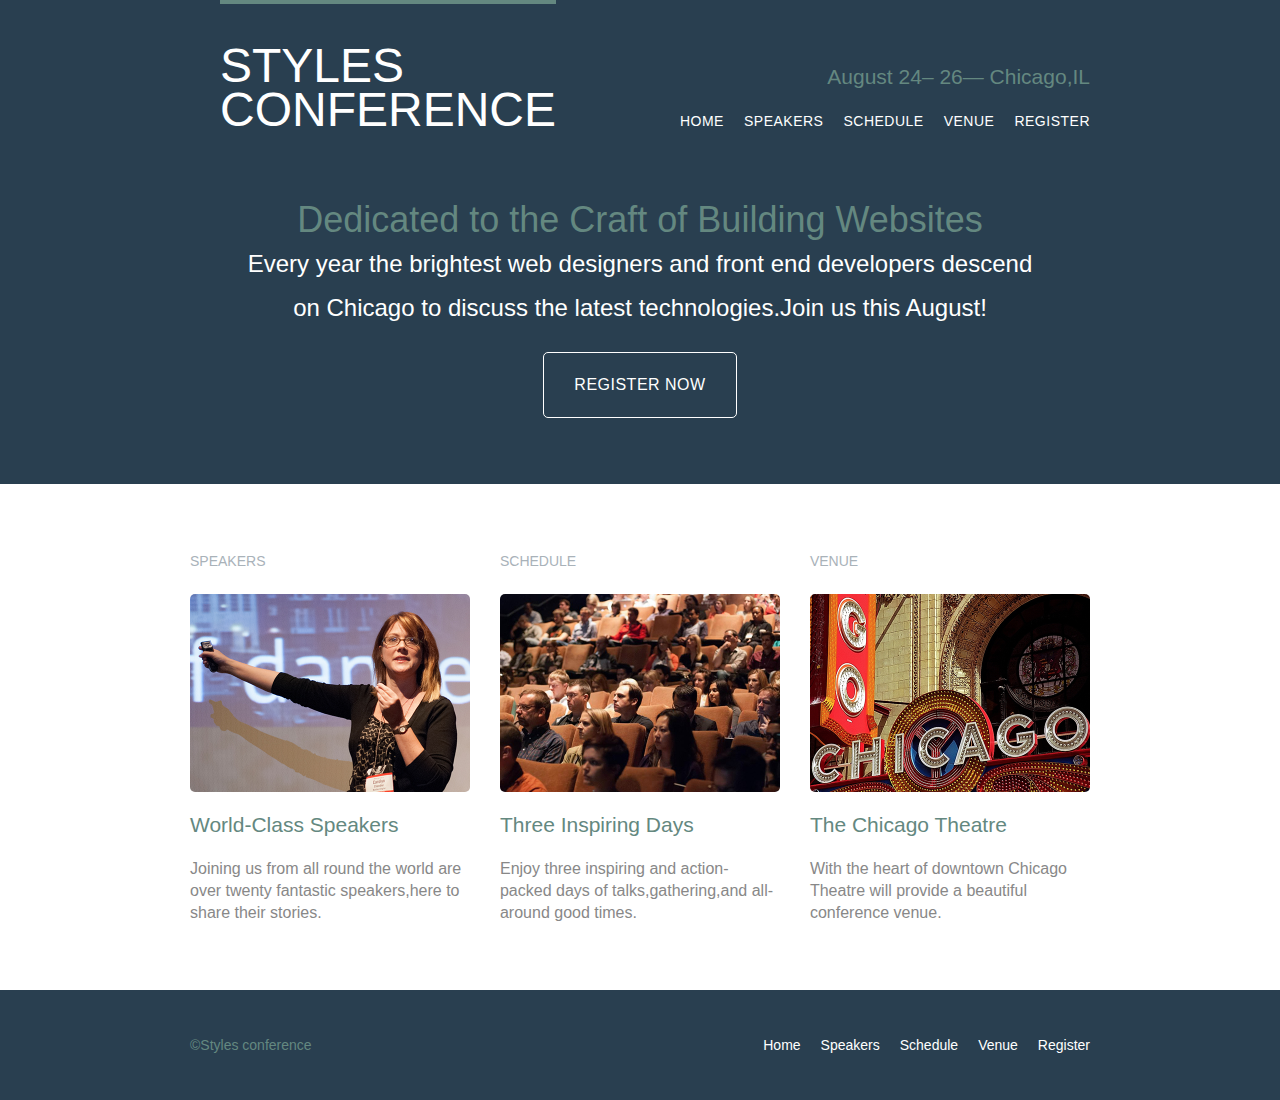
<file: index.html>
<!DOCTYPE html>
<html lang="eng">
<head>
<meta charset="utf-8">
<title> Style conference </title>
<link rel="stylesheet" type="text/css" href="assets/stylesheets/main.css">
</head>

<body>
<header class="primary-header container group">
<section class="container">
<h1 class="logo">
<a href="index.html"> Styles<br> conference </a>
 </h1>
 </section>
<h3 class="tagline">August 24&ndash; 26&mdash; Chicago,IL</h3>
<nav class="nav primary-nav">
<uL>
<li><a href="index.html">Home</a></li><!--
--><li><a href="speakers.html"> Speakers</a></li><!--
--><li><a href="schedule.html"> Schedule</a></li><!--
--><Li><a href="venue.html"> Venue</a></Li><!--
--><li><a href="register.html">Register</a></li>
</uL>
 </nav>
</header>

<section class="hero container">
<h2>Dedicated to the Craft of Building Websites</h2>
<p>Every year the brightest web designers and front end developers descend on Chicago to discuss the latest technologies.Join us this August!</p>
<a href="speakers.html">
<a class="btn btn-alt" href="register.html">Register now</a>
</section>
<section class="row">
<div class="grid">

<!--Speakers-->

<section class="teaser col-1-3">
<h5>Speakers</h5>
<a href="speakers.html">
<img src="assets/images/home/speakers.jpg" alt="Professional Speaker">
<h3>World-Class Speakers</h3>
</a>
<p>Joining us from all round the world are over twenty fantastic speakers,here to share their stories.</p>
</section><!--
      Schedule
 --><section class="teaser col-1-3">
 <h5>Schedule</h5>
 <a href="shedule.html">
 <img src="assets/images/home/schedule.jpg" alt="Professional Schedule">
 <h3>Three Inspiring Days</h3>
 </a>
 <p>Enjoy three inspiring and action-packed days of talks,gathering,and all-around good times.</p>
 </section><!--

       Venue
   --><section class="teaser col-1-3">
   <h5>Venue</h5>
   <a href="venue.html">
   <img src="assets/images/home/venue.jpg" alt="Professional Venue">
   <h3>The Chicago Theatre</h3>
   </a>
   <p>With the heart of downtown Chicago Theatre will provide a beautiful conference venue.</p>
   </section>
   </div>
   </section>

<footer class="primary-footer container group">
<small> &copy;Styles conference</small>
<nav class="nav">
<uL>
<li><a href="index.html"> Home</a></li><!--
--><li><a href="speakers.html"> Speakers</a></li><!--
--><li><a href="schedule.html"> Schedule</a></li><!--
--><li><a href="venue.html"> Venue </a></li><!--
--><li><a href="register.html">Register</a></li>
</uL>
</nav>
</footer>
</body>
</html>
</file>
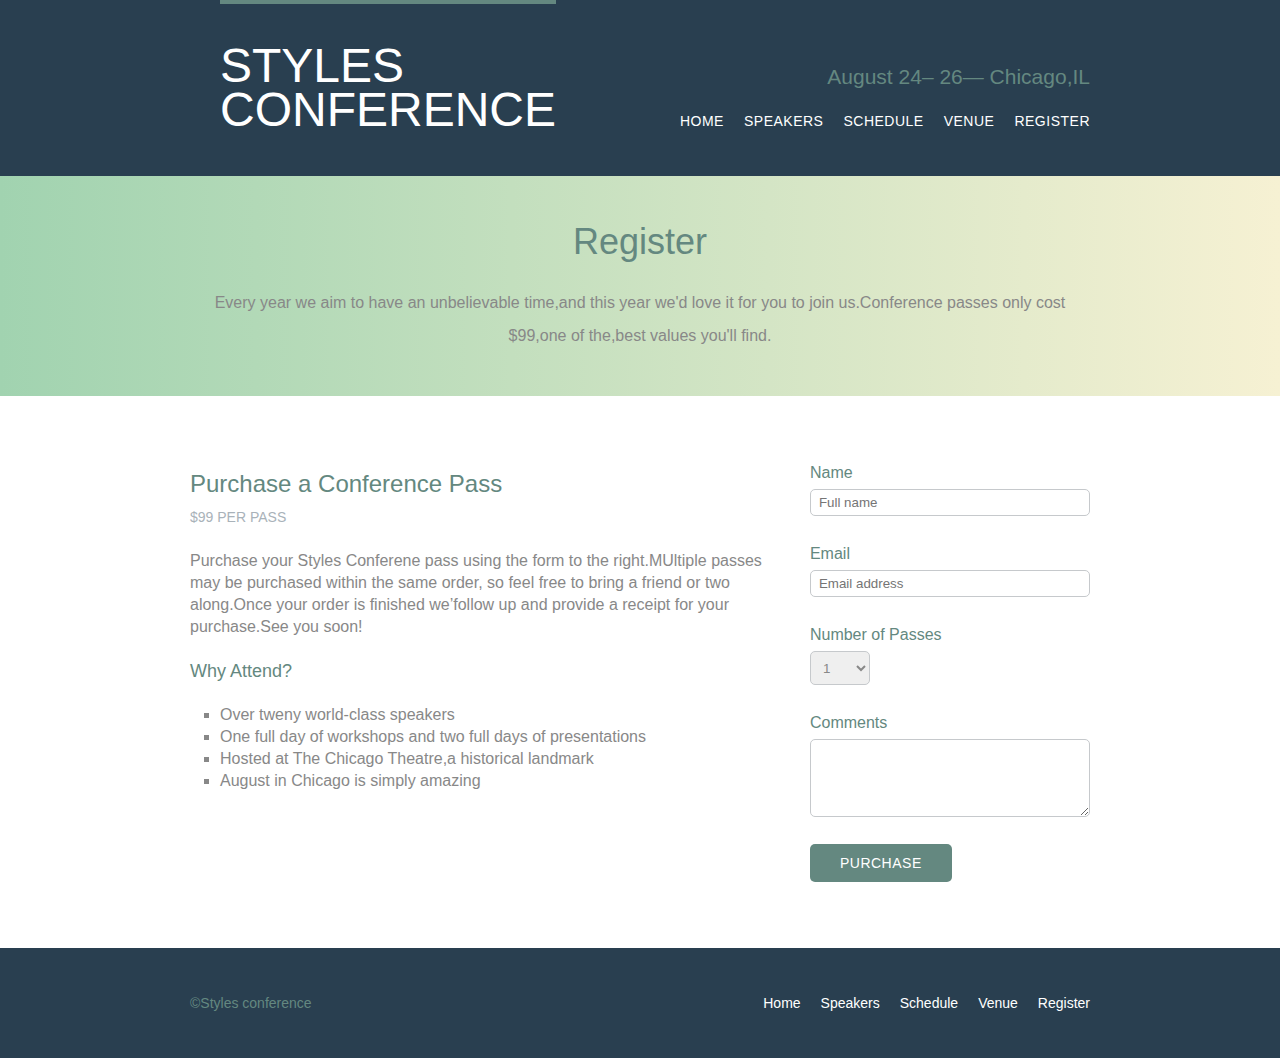
<file: register.html>
<!DOCTYPE html>
<html lang="eng">
<head>
<meta charset="utf-8">
<title> Style conference </title>
<link rel="stylesheet" type="text/css" href="assets/stylesheets/main.css">
</head>

<body>
<header class="primary-header container group">
<section class="container">
<h1 class="logo">
<a href="index.html"> Styles<br> conference </a>
 </h1>
 </section>
<h3 class="tagline">August 24&ndash; 26&mdash; Chicago,IL</h3>
<nav class="nav primary-nav">
<uL>
<li><a href="index.html">Home</a></li><!--
--><li><a href="speakers.html"> Speakers</a></li><!--
--><li><a href="schedule.html"> Schedule</a></li><!--
--><Li><a href="venue.html"> Venue</a></Li><!--
--><li><a href="register.html">Register</a></li>
</uL>
 </nav>
</header>
<section class="row-alt">
<div class="lead container">
<h1>Register</h1>
<p>Every year we aim to have an unbelievable time,and this year we'd love it for you to join us.Conference passes only cost $99,one of the,best values you'll find.</p>
</div>
</section>
<section class="row">
<div class="grid">
<section class="col-2-3">
<h2>Purchase a Conference Pass</h2>
<h5>$99 per Pass</h5>
<p>Purchase your Styles Conferene pass using the form to the right.MUltiple passes may be purchased within the same order, so feel free to bring a friend or two along.Once your order is finished we&#8217;follow up and provide a receipt for your purchase.See you soon!</p>
<h4>Why Attend?</h4>

<ul class="why-attend">
<li>Over tweny world-class speakers</li>
<li>One full day of workshops and two full days of presentations</li>
<li>Hosted at The Chicago Theatre,a historical landmark</li>
<li>August in Chicago is simply amazing</li>
</ul>
</section><!--

--><form class="col-1-3" action="#" method="post">
<fieldset class="register-group">
	<label>
		Name
		<input type="text" name="name" placeholder="Full name" required>
	</label>
	<label>
		Email
		<input type="text" name="email" placeholder="Email address" required>
	</label>
	<label>
		Number of Passes
		<select name="quantity" required>
		<option value="1" selected>1</option>
		<option value="2">2</option>
		<option value="3">3</option>
		<option value="4">4</option>
		<option value="5">5</option>
		</select>
	</label>
	<label>
		Comments
	<textarea name="comments"></textarea>
	</label>
</fieldset>
<input class="btn btn-default"type="submit" name="submit" value="Purchase">
</form>

</div>
</section>


<footer class="primary-footer container group">
<small> &copy;Styles conference</small>
<nav class="nav">
<uL>
<li><a href="index.html"> Home</a></li><!--
--><li><a href="speakers.html"> Speakers</a></li><!--
--><li><a href="schedule.html"> Schedule</a></li><!--
--><li><a href="venue.html"> Venue </a></li><!--
--><li><a href="register.html">Register</a></li>
</uL>
</nav>
</footer>
</body>
</html>
</file>
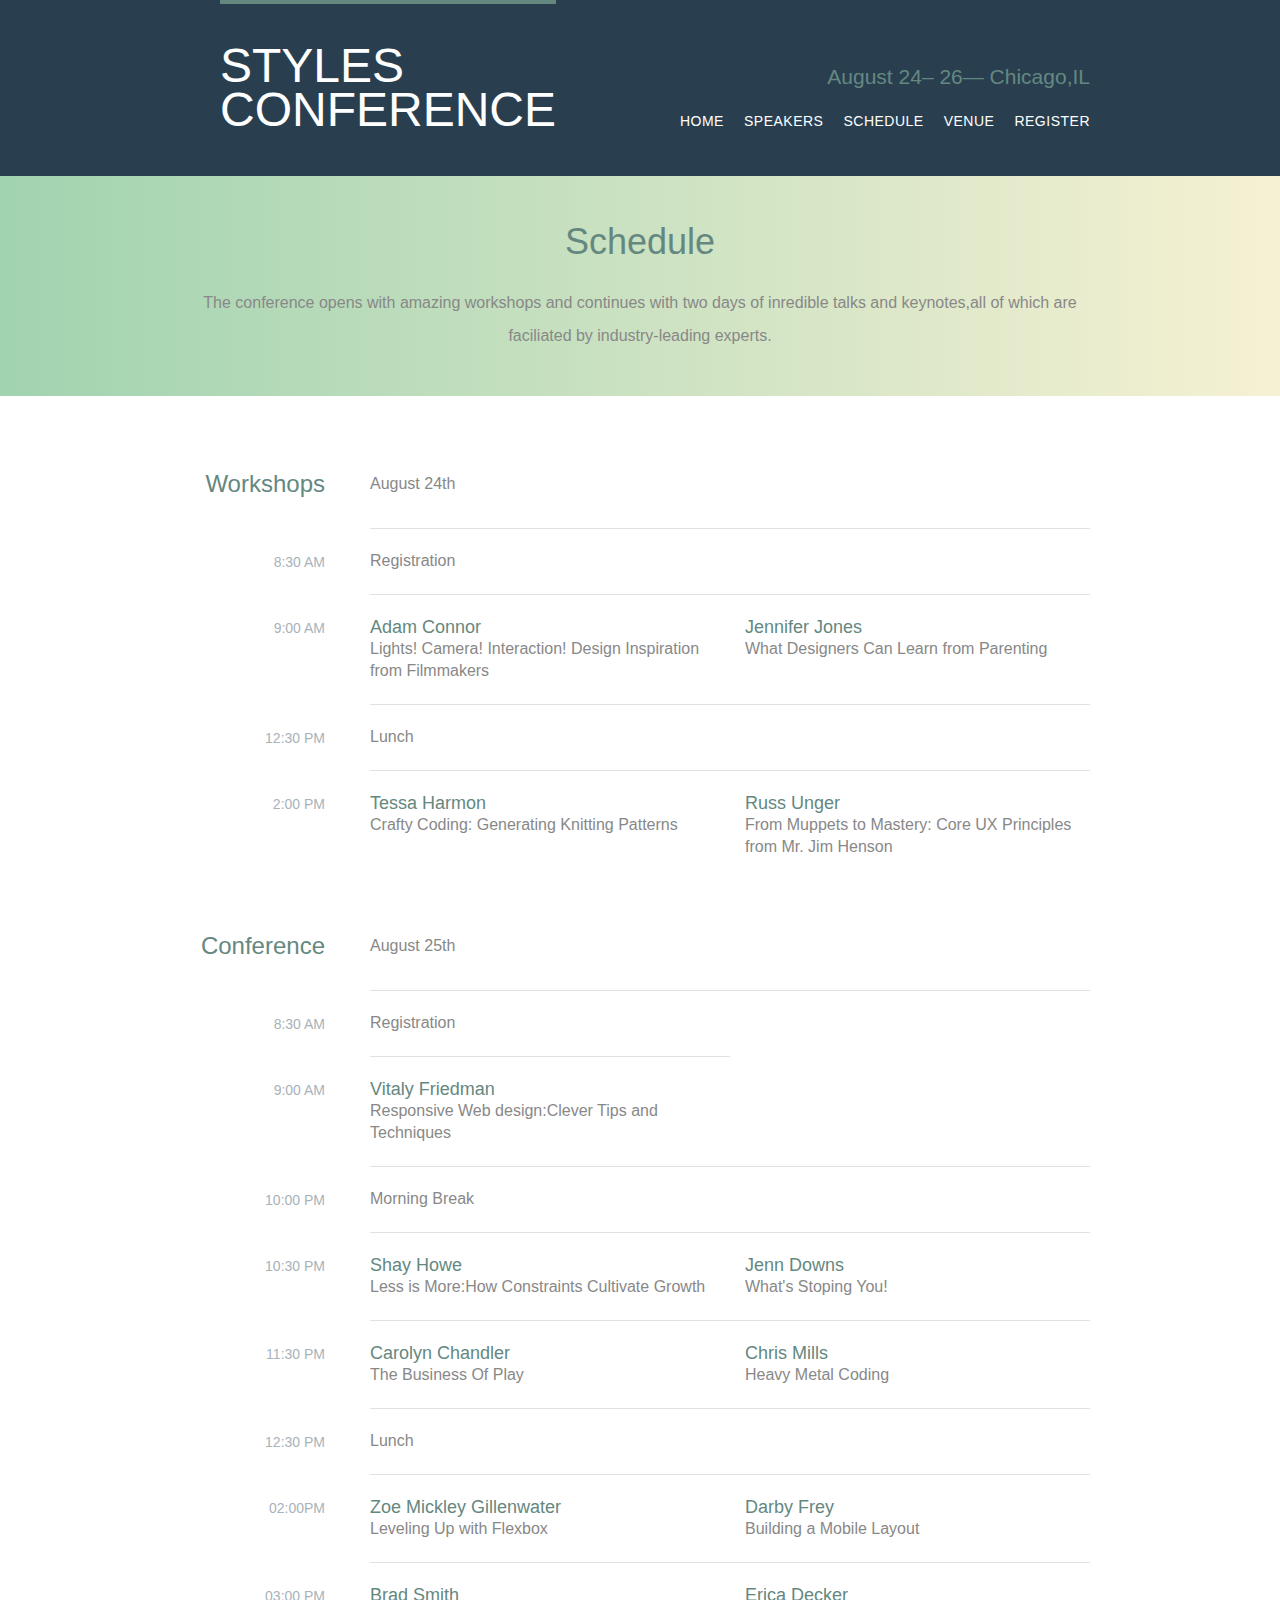
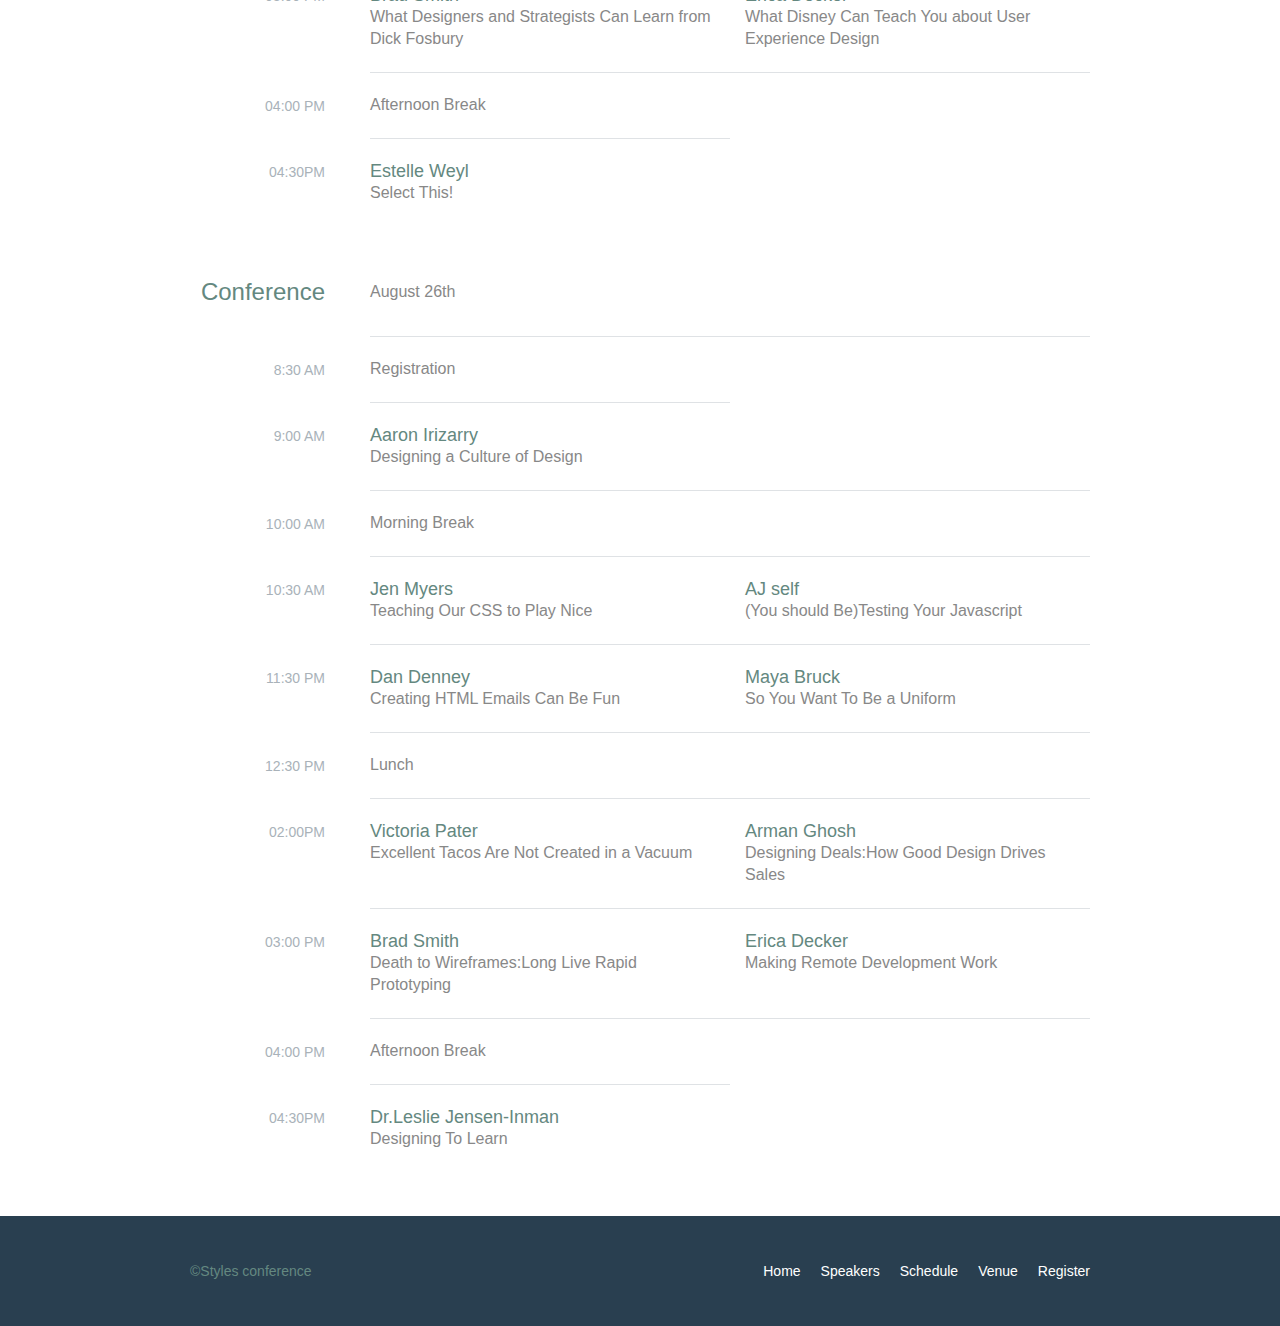
<file: schedule.html>
<!DOCTYPE html>
<html lang="eng">
<head>
<meta charset="utf-8">
<title> Style conference </title>
<link rel="stylesheet" type="text/css" href="assets/stylesheets/main.css">
</head>
<body>
<header class="primary-header container group">
<section class="container">
<h1 class="logo">
<a href="index.html"> Styles<br> conference </a>
 </h1>
 </section>
<h3 class="tagline">August 24&ndash; 26&mdash; Chicago,IL</h3>
<nav class="nav primary-nav">
<uL>
<li><a href="index.html">Home</a></li><!--
--><li><a href="speakers.html"> Speakers</a></li><!--
--><li><a href="schedule.html"> Schedule</a></li><!--
--><Li><a href="venue.html"> Venue</a></Li><!--
--><li><a href="register.html">Register</a></li>
</uL>
 </nav>
</header>
<section class="row-alt">
<div class="lead container">
<h1>Schedule</h1>
<p>The conference opens with amazing workshops and continues with two days of inredible talks and keynotes,all of which are faciliated by industry-leading experts.</p>
</div>
</section>

<section class="row">
<div class="container">

<table>
  <thead>
    <tr>
      <th scope="row">
        Workshops
      </th>
      <td colspan="2">
        August 24th
      </td>
    </tr>
  </thead>
  <tbody>
    <tr>
      <th scope="row">
        <time datetime="08:30:00">8:30 AM</time>
      </th>
      <td colspan="2">
        Registration
      </td>
    </tr>
    <tr>
      <th scope="row">
        <time datetime="09:00:00">9:00 AM</time>
      </th>
      <td>
        <a href="speakers.html#adam-connor">
          <h4>Adam Connor</h4>
          Lights! Camera! Interaction! Design Inspiration from Filmmakers
        </a>
      </td>
      <td>
        <a href="speakers.html#jennifer-jones">
          <h4>Jennifer Jones</h4>
          What Designers Can Learn from Parenting
        </a>
      </td>
    </tr>
    <tr>
      <th scope="row">
        <time datetime="12:30:00">12:30 PM</time>
      </th>
      <td colspan="2">
        Lunch
      </td>
    </tr>
    <tr>
      <th scope="row">
        <time datetime="14:00">2:00 PM</time>
      </th>
      <td>
        <a href="speakers.html#tessa-harmon">
          <h4>Tessa Harmon</h4>
          Crafty Coding: Generating Knitting Patterns
        </a>
      </td>
      <td>
        <a href="speakers.html#russ-unger">
          <h4>Russ Unger</h4>
          From Muppets to Mastery: Core UX Principles from Mr. Jim Henson
        </a>
      </td>
    </tr>
  </tbody>
</table>


<table>
  <thead>
    <tr>
      <th scope="row">
        Conference
      </th>
      <td colspan="2">
        August 25th
      </td>
    </tr>
  </thead>
  <tbody>
    <tr>
      <th scope="row">
        <time datetime="08:30:00">8:30 AM</time>
      </th>
      <td colspan="2">
        Registration
      </td>
    </tr>
    <tr>
      <th scope="row">
        <time datetime="09:00:00">9:00 AM</time>
      </th>
      <td>
        <a href="speakers.html#vitaly-friedman">
          <h4>Vitaly Friedman</h4>
         Responsive Web design:Clever Tips and Techniques
        </a>
      </td>
      
    </tr>
    <tr>
      <th scope="row">
        <time datetime="10:00:00">10:00 PM</time>
      </th>
      <td colspan="2">
        Morning Break
      </td>
    </tr>
    <tr>
      <th scope="row">
        <time datetime="10:30">10:30 PM</time>
      </th>
      <td>
        <a href="speakers.html#shay-howe">
          <h4>Shay Howe</h4>
          Less is More:How Constraints Cultivate Growth
        </a>
      </td>
      <td>
        <a href="speakers.html#jenn-downs">
          <h4>Jenn Downs</h4>
         What's Stoping You!
        </a>
      </td>
    </tr>
<tr>
      <th scope="row">
        <time datetime="11:30">11:30 PM</time>
      </th>
      <td>
        <a href="speakers.html#carolyn-chandler">
          <h4>Carolyn Chandler</h4>
          The Business Of Play
        </a>
      </td>
      <td>
        <a href="speakers.html#chris-mills">
          <h4>Chris Mills</h4>
        Heavy Metal Coding
        </a>
      </td>
    </tr>
 <tr>
      <th scope="row">
        <time datetime="12:30:00">12:30 PM</time>
      </th>
      <td colspan="2">
        Lunch
      </td>
    </tr>
<tr>
      <th scope="row">
        <time datetime="14:00:00">02:00PM</time>
      </th>
      <td>
        <a href="speakers.html#zoe mickley gillenwater">
          <h4>Zoe Mickley Gillenwater</h4>
         Leveling Up with Flexbox
        </a>
      </td>
      <td>
        <a href="speakers.html#darby-frey">
          <h4>Darby Frey</h4>
       Building a Mobile Layout
        </a>
      </td>
    </tr>
<tr>
      <th scope="row">
        <time datetime="15:00:00">03:00 PM</time>
      </th>
      <td>
        <a href="speakers.html#brad-smith">
          <h4>Brad Smith</h4>
          What Designers and Strategists Can Learn from Dick Fosbury
        </a>
      </td>
      <td>
        <a href="speakers.html#erica-decker">
          <h4>Erica Decker</h4>
        What Disney Can Teach You about User Experience Design
        </a>
      </td>
    </tr>
<tr>
      <th scope="row">
        <time datetime="04:00:00">04:00 PM</time>
      </th>
      <td colspan="2">
        Afternoon Break
      </td>
    </tr>
    <tr>
      <th scope="row">
        <time datetime="04:30:00">04:30PM</time>
      </th>
      <td>
        <a href="speakers.html#estelle-weyl">
          <h4>Estelle Weyl</h4>
         Select This!
        </a>
      </td>
      
    </tr>
    </tbody>
    </table>



<table>
  <thead>
    <tr>
      <th scope="row">
        Conference
      </th>
      <td colspan="2">
        August 26th
      </td>
    </tr>
  </thead>
  <tbody>
    <tr>
      <th scope="row">
        <time datetime="08:30:00">8:30 AM</time>
      </th>
      <td colspan="2">
        Registration
      </td>
    </tr>
    <tr>
      <th scope="row">
        <time datetime="09:00:00">9:00 AM</time>
      </th>
      <td>
        <a href="speakers.html#aaron-irizarry">
          <h4>Aaron Irizarry</h4>
         Designing a Culture of Design
        </a>
      </td>
      
    </tr>
    <tr>
      <th scope="row">
        <time datetime="10:00:00">10:00 AM</time>
      </th>
      <td colspan="2">
        Morning Break
      </td>
    </tr>
    <tr>
      <th scope="row">
        <time datetime="10:30">10:30 AM</time>
      </th>
      <td>
        <a href="speakers.html#jen-myers">
          <h4>Jen Myers</h4>
         Teaching Our CSS to Play Nice
        </a>
      </td>
      <td>
        <a href="speakers.html#ajself">
          <h4>AJ self</h4>
        (You should Be)Testing Your Javascript
        </a>
      </td>
    </tr>
<tr>
      <th scope="row">
        <time datetime="11:30">11:30 PM</time>
      </th>
      <td>
        <a href="speakers.html#dan-denney">
          <h4>Dan Denney</h4>
          Creating HTML Emails Can Be Fun
        </a>
      </td>
      <td>
        <a href="speakers.html#maya-bruck">
          <h4>Maya Bruck</h4>
        So You Want To Be a Uniform
        </a>
      </td>
    </tr>
 <tr>
      <th scope="row">
        <time datetime="12:30:00">12:30 PM</time>
      </th>
      <td colspan="2">
        Lunch
      </td>
    </tr>
<tr>
      <th scope="row">
        <time datetime="14:00:00">02:00PM</time>
      </th>
      <td>
        <a href="speakers.html#victoria-pater">
          <h4>Victoria Pater</h4>
         Excellent Tacos Are Not Created in a Vacuum
        </a>
      </td>
      <td>
        <a href="speakers.html#arman-ghosh">
          <h4>Arman Ghosh</h4>
       Designing Deals:How Good Design Drives Sales
        </a>
      </td>
    </tr>
<tr>
      <th scope="row">
        <time datetime="15:00:00">03:00 PM</time>
      </th>
      <td>
        <a href="speakers.html#berman-painter">
          <h4>Brad Smith</h4>
          Death to Wireframes:Long Live Rapid Prototyping
        </a>
      </td>
      <td>
        <a href="speakers.html#candi-lemoine">
          <h4>Erica Decker</h4>
        Making Remote Development Work       
        </a>
      </td>
    </tr>
<tr>
      <th scope="row">
        <time datetime="04:00:00">04:00 PM</time>
      </th>
      <td colspan="2">
        Afternoon Break
      </td>
    </tr>
    <tr>
      <th scope="row">
        <time datetime="04:30:00">04:30PM</time>
      </th>
      <td>
        <a href="speakers.html#"dr.leslie-jensen-inman>
          <h4>Dr.Leslie Jensen-Inman</h4>
         Designing To Learn
        </a>
      </td>
      
    </tr>
</tbody>
</table>


</div>
	
</section>

<footer class="primary-footer container group">
<small> &copy;Styles conference</small>
<nav class="nav">
<uL>
<li><a href="index.html"> Home</a></li><!--
--><li><a href="speakers.html"> Speakers</a></li><!--
--><li><a href="schedule.html"> Schedule</a></li><!--
--><li><a href="venue.html"> Venue </a></li><!--
--><li><a href="register.html">Register</a></li>
</uL>
</nav>
</footer>
</body>
</html>
</file>
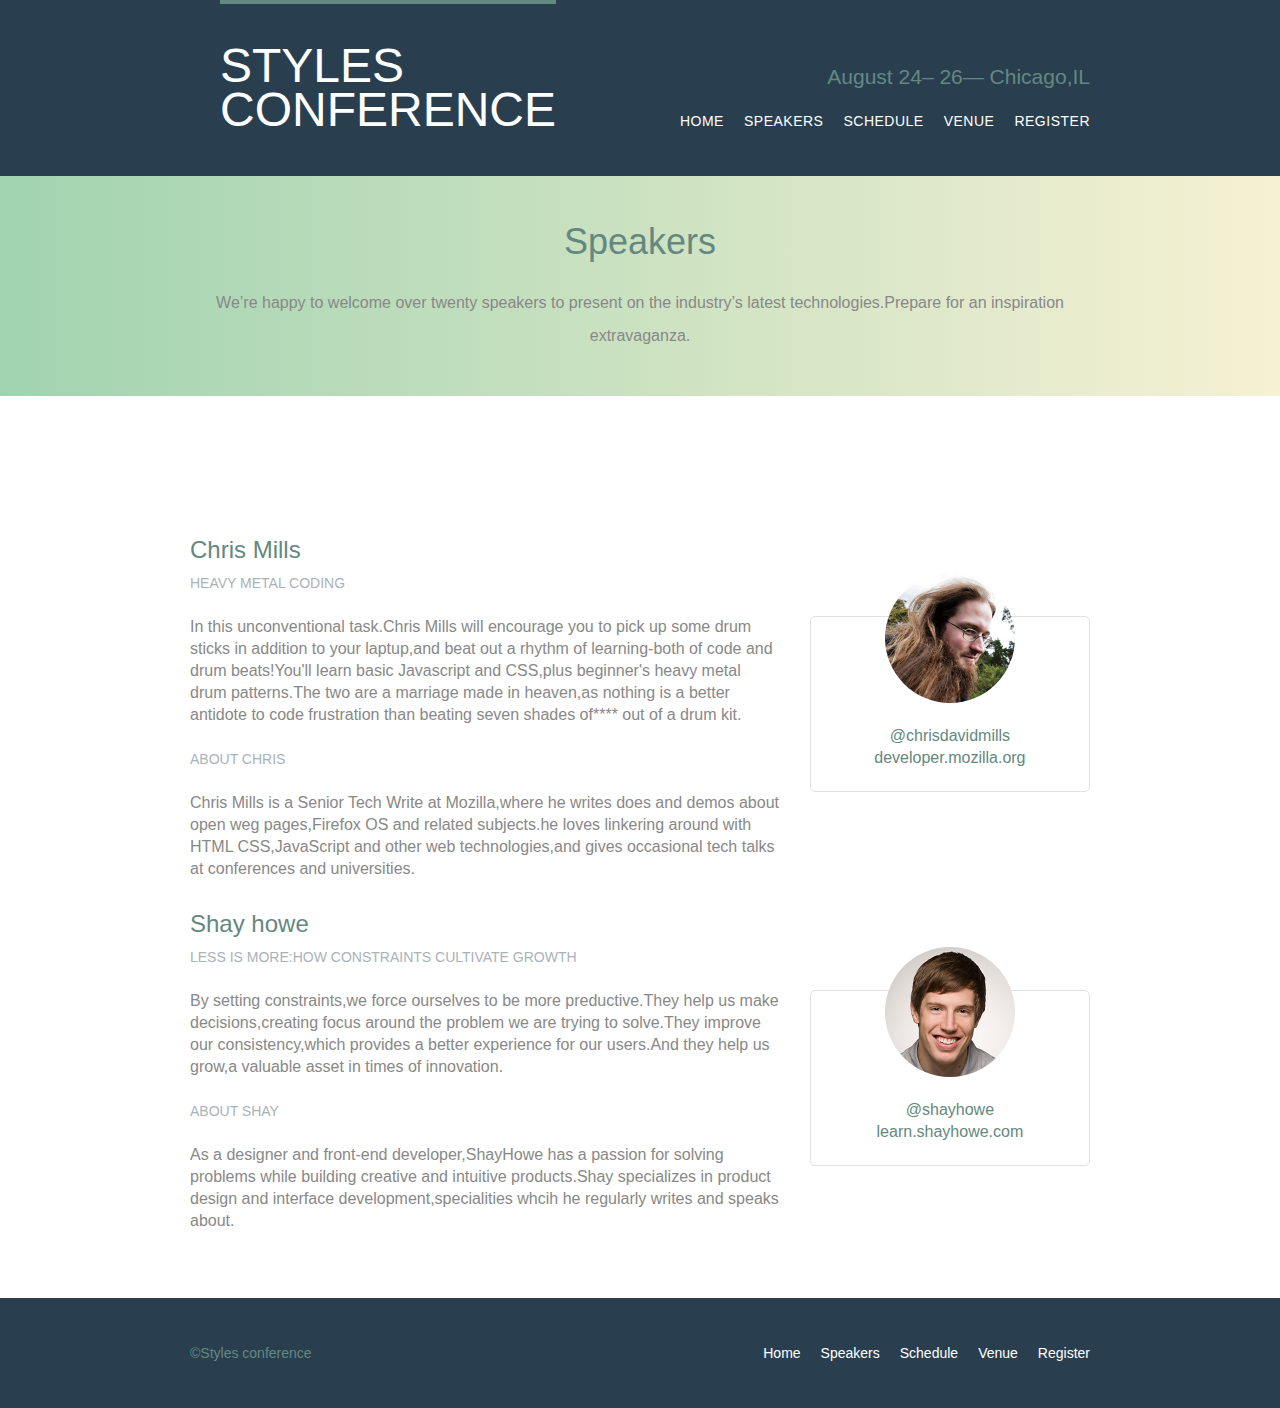
<file: speakers.html>
<!DOCTYPE html>
<html lang="eng">
<head>
<meta charset="utf-8">
<title> Style conference </title>
<link rel="stylesheet" type="text/css" href="assets/stylesheets/main.css">
</head>

<body>
<header class="primary-header container group">
<section class="container">
<h1 class="logo">
<a href="index.html"> Styles<br> conference </a>
 </h1>
 </section>
<h3 class="tagline">August 24&ndash; 26&mdash; Chicago,IL</h3>
<nav class="nav primary-nav">
<uL>
<li><a href="index.html">Home</a></li><!--
--><li><a href="speakers.html"> Speakers</a></li><!--
--><li><a href="schedule.html"> Schedule</a></li><!--
--><Li><a href="venue.html"> Venue</a></Li><!--
--><li><a href="register.html">Register</a></li>
</uL>
 </nav>
</header>
<section class="row-alt">
<div class="lead container">
<h1>Speakers</h1>
<p>We&#8217;re happy to welcome over twenty speakers to present on the industry&#8217;s latest technologies.Prepare for an inspiration extravaganza.</p>
</div>
	
</section>
<section class="row">
<div class="grid">
<section class="speaker" id="chris-mills">
<div class="col-2-3">

</div><!--
--><aside class="col-1-3">

</aside>
</section>
<section id="chrismills">
<div class="col-2-3">
<h2>Chris Mills</h2>
<h5>Heavy Metal Coding</h5>
<p>In this unconventional task.Chris Mills will encourage you to pick up some drum sticks in addition to your laptup,and beat out a rhythm of learning-both of code and drum beats!You'll learn basic Javascript and CSS,plus beginner's heavy metal drum patterns.The two are a marriage made in heaven,as nothing is a better antidote to code frustration than beating seven shades of**** out of a drum kit.</p>
<h5>About Chris</h5>
<p>Chris Mills is a Senior Tech Write at Mozilla,where he writes does and demos about open weg pages,Firefox OS and related subjects.he loves linkering around with HTML CSS,JavaScript and other web technologies,and gives occasional tech talks at conferences and universities.</p>
</div><!--
--><aside class="col-1-3">
<div class="speaker-info">
<img src="assets/images/speakers/chris-mills.jpg" alt="Chris Mills">
<ul>
<li><a href="https://twitter.com/chrisdavidmills">@chrisdavidmills</a></li>
<li><a href="http://developer.mozilla.org">developer.mozilla.org</a></li>
</ul>
</div>
</aside>
</section>
<section id="shayhowe">
<div class="col-2-3">
<h2>Shay howe</h2>
<h5>Less Is MOre:How Constraints Cultivate Growth</h5>
<p>By setting constraints,we force ourselves to be more preductive.They help us make decisions,creating focus around the problem we are trying to solve.They improve our consistency,which provides a better experience for our users.And they help us grow,a valuable asset in times of innovation.</p>
<h5>About shay</h5>
<p>As a designer and front-end developer,ShayHowe has a passion for solving problems while building creative and intuitive products.Shay specializes in product design and interface development,specialities whcih he regularly writes and speaks about.</p>
</div><!--
--><aside class="col-1-3">
<div class="speaker-info">
<img src="assets/images/speakers/shay-howe.jpg" alt="Shay Howe">
<ul>
<li><a href="https://twitter.com/shayhowe">@shayhowe</a></li>
<li><a href="http://learn.shayhowe.com">learn.shayhowe.com</a></li>
</ul>
</div>	
</aside>
</section>

</div>
</section>
<footer class="primary-footer container group">
<small> &copy;Styles conference</small>
<nav class="nav">
<uL>
<li><a href="index.html"> Home</a></li><!--
--><li><a href="speakers.html"> Speakers</a></li><!--
--><li><a href="schedule.html"> Schedule</a></li><!--
--><li><a href="venue.html"> Venue </a></li><!--
--><li><a href="register.html">Register</a></li>
</uL>
</nav>
</footer>
</body>
</html>
</file>
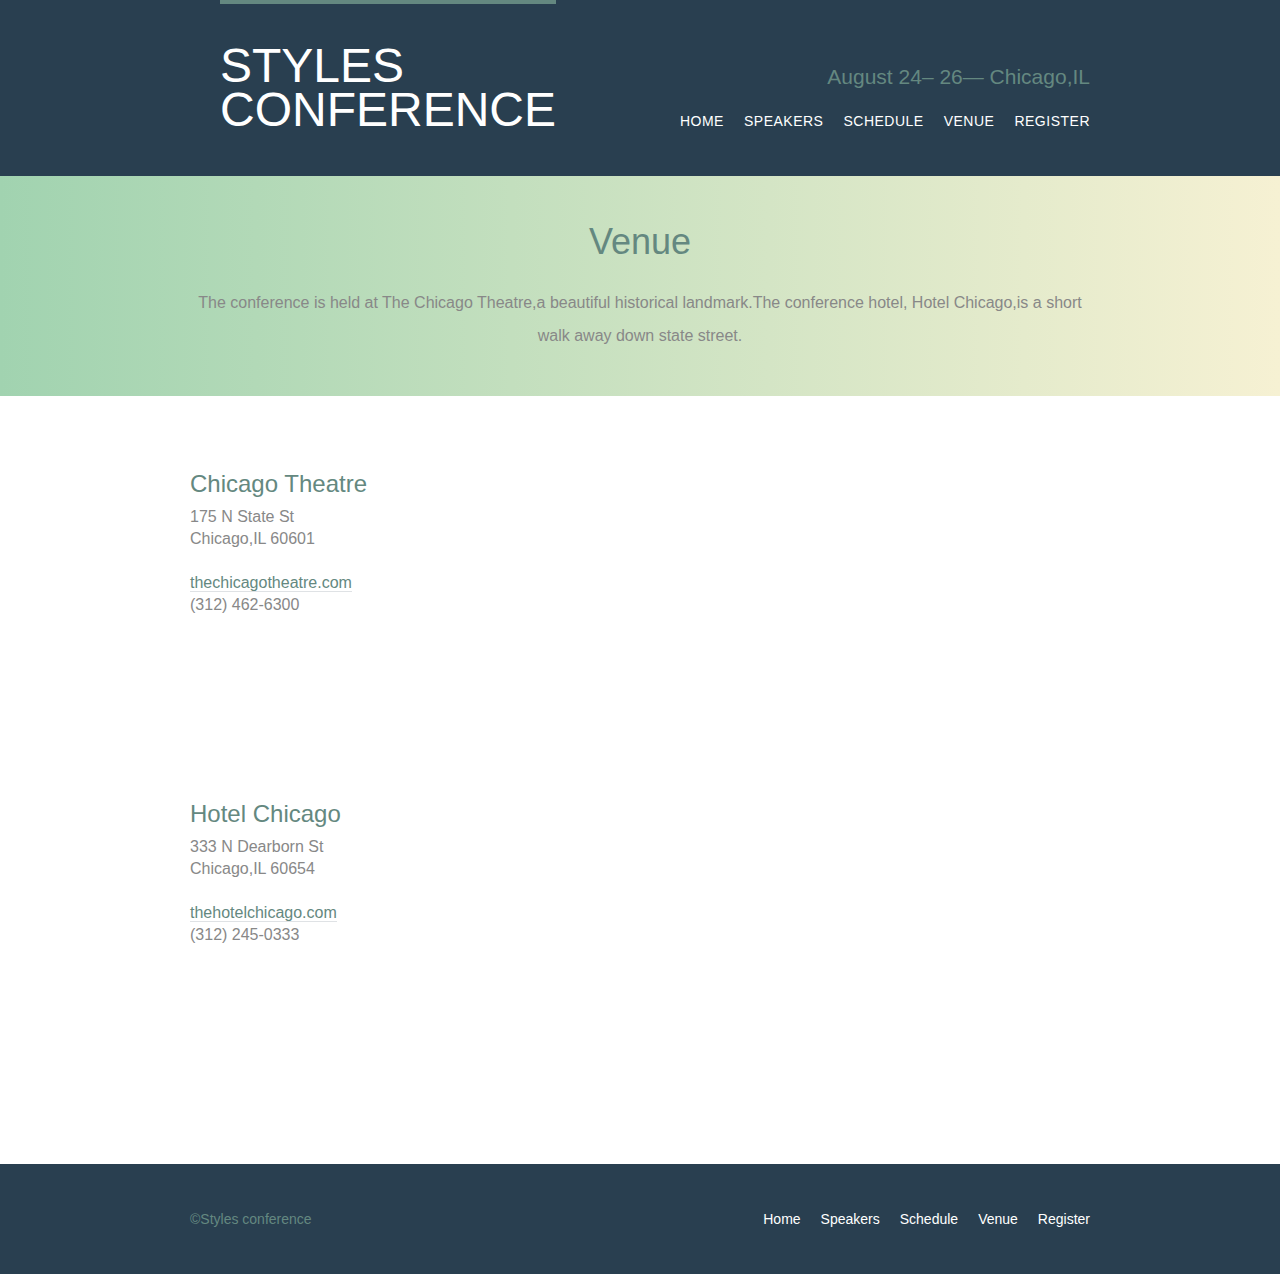
<file: venue.html>
<!DOCTYPE html>
<html lang="eng">
<head>
<meta charset="utf-8">
<title> Style conference </title>
<link rel="stylesheet" type="text/css" href="assets/stylesheets/main.css">
</head>

<body>
<header class="primary-header container group">
<section class="container">
<h1 class="logo">
<a href="index.html"> Styles<br> conference </a>
 </h1>
 </section>
<h3 class="tagline">August 24&ndash; 26&mdash; Chicago,IL</h3>
<nav class="nav primary-nav">
<uL>
<li><a href="index.html">Home</a></li><!--
--><li><a href="speakers.html"> Speakers</a></li><!--
--><li><a href="schedule.html"> Schedule</a></li><!--
--><Li><a href="venue.html"> Venue</a></Li><!--
--><li><a href="register.html">Register</a></li>
</uL>
 </nav>
</header>
<section class="row-alt">
<div class="lead container">
<h1>Venue</h1>
<p>The conference is held at The Chicago Theatre,a beautiful historical landmark.The conference hotel,
Hotel Chicago,is a short walk away down state street.</p>
</div>
	
</section>
<section class="row">
 <div class="grid">
<section class="venue-theatre">
<div class="col-1-3">
<h2>Chicago Theatre</h2>
<p>175 N State St <br> Chicago,IL 60601</p>
<p><a href="http://www.thechicagotheatre.com/">thechicagotheatre.com</a> <br> (312) 462-6300</p>
</div><!--

--><iframe class="venue-map col-2-3" src="https://www.google.com/maps/embed?pb=!1m5!3m3!1m2!1s0x880e2ca55810a493%3A0x4700ddf60fcbfad6!2schicago+theatre!5e0!3m2!1sen!2sus!4v1388701393606"></iframe>
	
	
</section>

<section class="venue-hotel">
<div class="col-1-3">
<h2>Hotel Chicago</h2>
<p>333 N Dearborn St <br> Chicago,IL 60654</p>
<p><a href="http://www.thehotelchicago.com/">thehotelchicago.com</a> <br> (312) 245-0333</p>
</div><!--

--><iframe src="https://www.google.com/maps/embed?pb=!1m18!1m12!1m3!1d23763.663314862068!2d-87.66806531176685!3d41.883008179134336!2m3!1f0!2f0!3f0!3m2!1i1024!2i768!4f13.1!3m3!1m2!1s0x0%3A0x277f22d4b64d5732!2sHotel+Chicago+Downtown%2C+Autograph+Collection!5e0!3m2!1sen!2sin!4v1499232528212" width="600" height="300" frameborder="0" style="border:0" allowfullscreen></iframe>
</section>	
</div>
	
</section>





<footer class="primary-footer container group">
<small> &copy;Styles conference</small>
<nav class="nav">
<uL>
<li><a href="index.html"> Home</a></li><!--
--><li><a href="speakers.html"> Speakers</a></li><!--
--><li><a href="schedule.html"> Schedule</a></li><!--
--><li><a href="venue.html"> Venue </a></li><!--
--><li><a href="register.html">Register</a></li>
</uL>
</nav>
</footer>
</body>
</html>
</file>
<file: assets/stylesheets/main.css>
/* http://meyerweb.com/eric/tools/css/reset/ 
   v2.0 | 20110126
   License: none (public domain)
*/

html, body, div, span, applet, object, iframe,
h1, h2, h3, h4, h5, h6, p, blockquote, pre,
a, abbr, acronym, address, big, cite, code,
del, dfn, em, img, ins, kbd, q, s, samp,
small, strike, strong, sub, sup, tt, var,
b, u, i, center,
dl, dt, dd, ol, ul, li,
fieldset, form, label, legend,
table, caption, tbody, tfoot, thead, tr, th, td,
article, aside, canvas, details, embed, 
figure, figcaption, footer, h
eader, hgroup, 
menu, nav, output, ruby, section, summary,
time, mark, audio, video {
	margin: 0;
	padding: 0;
	border: 0;
	font-size: 100%;
	font: inherit;
	vertical-align: baseline;
}
/* HTML5 display-role reset for older browsers */
article, aside, details, figcaption, figure, 
footer, header, hgroup, menu, nav, section {
	display: block;
}
body {
	line-height: 1;
}
ol, ul {
	list-style: none;
}
blockquote, q {
	quotes: none;
}
blockquote:before, blockquote:after,
q:before, q:after {
	content: '';
	content: none;
}
table {
	border-collapse: collapse;
	border-spacing: 0;
}
*,
*:before,
*:after{
	-webkit-box-sizing:border-box;
	-moz-box-sizing:border-box;
	box-sizing:border-box;
}
.container
{
	margin: 0 auto;
	padding-left: 30px;
	padding-right: 30px;
	width:960px;
}
h1,h3,h4,h5,p{
	margin-bottom: 22px;
}
.btn
{
	color: #fff;
	cursor: pointer;
  display: inline-block;
  border-radius: 5px;
  margin:0;
  text-transform: uppercase;
  letter-spacing: .5px;
  font-weight: 400;
}
.btn-alt
{
	border: 1px solid #fff;
	padding: 10px 30px;
}
.btn-alt:hover{
	background: #fff;
	color: #648880;
}
.hero
{
	padding: 22px 80px 66px 80px;
}
/*======================================================================================
clearfix
========================================================================================
*/
.group:before,
.group:after{
	content: "";
	display:table;
}
.group:after{
	clear: both;

}
.group{
	clear: both;
	*zoom:1;
}
.logo{
	border-top: 4px solid #648880;
	padding: 40px 0 22px 0;
	float: left;
}
.primary-footer small{
	float: left;
}
.primary-footer{
	padding-bottom: 44px;
	padding-top: 44px;
}
.col-1-3 {
  width: 33.33%;
}
.col-2-3 {
  width: 66.66%;
}
.col-1-3,
.col-2-3{
  display: inline-block;
  vertical-align: top;
}
.grid,
.col-1-3,
.col-2-3 {
  padding-left: 15px;
  padding-right: 15px;
}
.container,
.grid {
  margin: 0 auto;
  width: 960px;
}
.container {
  padding-left: 30px;
  padding-right: 30px;
}
body{
	background: #293f50;
	color: #888;
	font:300 16px/22px "lato","open sans", "helvetica neue",helvetica,arial,sans-serif;
}
h1,h2,h3,h4{
	color: #648880;
}
h1{
	font-size: 36px;
	line-height: 44px;
}
h2{
	font-size: 24px;
	line-height: 44px;
}
h3{
	font-size: 21px;
}
h4{
	font-size: 18px;
}
h5{
	color: #a9b2b9;
	font-size: 14px;
	font-weight: 400;
	text-transform: uppercase;
}
strong{
	font-weight: 400;
}
cite,em{
	font-style: italic;
}
a:hover {
	color: #a9b2b9;
}
a{
	color: #648880;
}
.logo{
	border-top: 4px solid #648880;
	float:left;
	font-size: 48px;
	line-height: 44px;
	text-transform:uppercase; 
}
.tagline{
	margin: 66px 0 22px 0;
	text-align: right;
}
.primary-nav{
	font-size: 14px;
	font-weight: 400;
	letter-spacing: .5px;
	text-transform: uppercase;
}
.primary-footer{
	color: #648880;
	font-size: 14px;
	padding-bottom: 44px;
	padding-top: 44px;
}
.primary-footer small{
	float: left;
	font-weight: 400;
}
.hero{
	color: #fff;
	line-height: 44px;
	padding: 22px 80px 66px 80px;
	text-align: center;
}
.hero h2{
	font-size: 36px;
}
.hero p{
	font-size:24px;
}
.teaser a:hover h3{
	color: #a9b2b9;
}
a{
	color: #648880;
	text-decoration: none;
}
a:hover{
	color: #a9b2b9;
}
p a{
border-bottom: 1px solid #dfe2e5;	
}
.nav{
	text-align: right;
}
.primary-header a,.primary-footer a{
	color: #fff;
}
.primary-header a:hover,.primary-footer a:hover{
	color: #648880;
}
.row{
	background: #fff;
	min-width: 960px;
	padding: 66px 0 44px 0;
}
.row,.row-alt{
	min-width: 960px;
}
.row{
	background: #fff;
	padding: 66px 0 44px 0;
}
.row-alt{
	background: #cbe2c1;
   background: -webkit-linear-gradient(to right, #a1d3b0, #f6f1d3);
   background: -moz-linear-gradient(to right, #a1d3b0, #f6f1d3);
   background: linear-gradient(to right, #a1d3b0, #f6f1d3);
   padding: 44px 0 22px 0;
 }

.lead{
	text-align: center;
}
.lead p{
	font-size: 21 px;
	line-height: 33px;

	}
.wrapper{
	background: 
}
.nav li{
	display: inline-block;
	margin: 0 10px;
	vertical-align: top;
	list-style: none;
}
.nav li:last-child{
	margin-right: 0;
}
.speaker-info{
	border:1px solid #dfe2e5;
	border-radius: 5px;
	margin-top: 88px;
	padding: 22px 0;
	text-align: center;
}
.speaker{
	margin-bottom: 44px;
}
.teaser img{
	border-radius: 5px;
	display: block;
	margin-bottom: 22px;
	max-width: 100%;
}
.speaker-info img{
	border-radius: 50%;
	height: 130px;
	margin:-66px 0 22px 0;
	vertical-align: top;
}
.venue-theatre{
	margin-bottom: 66px;
}
.venue-hotel{
	margin-bottom: 22px;
}
.venue-map{
	height: 264px;
}
.why-attend{
	list-style: square;
	margin:0 0 22px 30px;
}
form{
	margin-bottom: 22px;
}
input,select,textarea{
	font:300 16px/22px "lato",:open sans",helvetica neue",helvetica,arial,sans-serif;
}
.register-group label{
	color: #648880;
	cursor: pointer;
	font-weight: 400;

}
.register-group input,.register-group select,.register-group textarea{
	border: 1px solid #c6c9cc;
	border-radius: 5px;
	color: #888;
	display: block;
	margin:5px 0 27px 0;
	padding: 5px 8px;
}
.register-group input,.register-group textarea{
	width:100%;
}
.register-group select{
	height: 34px;
	width: 60px;
}
.register-group textarea{
	height: 78px;
}
.btn-default{
	border:0;
	background:#648880;
	padding: 11px 30px;
	font-size: 14px;
}
.btn-default:hover{
	background:#77a198;
}
table{
	margin-bottom: 44px;
	width: 100%;
}
table:last-child{
	margin-bottom: 0;
}
th,td{
	padding-bottom:22px; 
	vertical-align:top;
}
th{
	padding-right:45px; 
	width:20%;
	text-align: right;
}
td{
	width: 40%;
}
thead{
	line-height: 44px;
}
thead th{
	color:#648880; 
	font-size:24px;
}
tbody th{
	color:#a9b2b9; 
	font-size:14px;
	font-weight:400;
	padding-top: 22px;
	text-transform:uppercase;
}
tbody td{
	border-top: 1px solid #dfe2e5;
	padding-top:21px;
}
tbody td:first-of-type{
	padding-right: 15px;
}
tbody td:last-of-type{
	padding-left: 15px;
}
tbody td:only-of-type{
	padding-left:0; 
	padding-right:0;
}
table a{
	color: #888;
}
table h4{
	margin-bottom: 0;
}
.schedule-offset{
      color: #a9b2b9;
}
</file>
